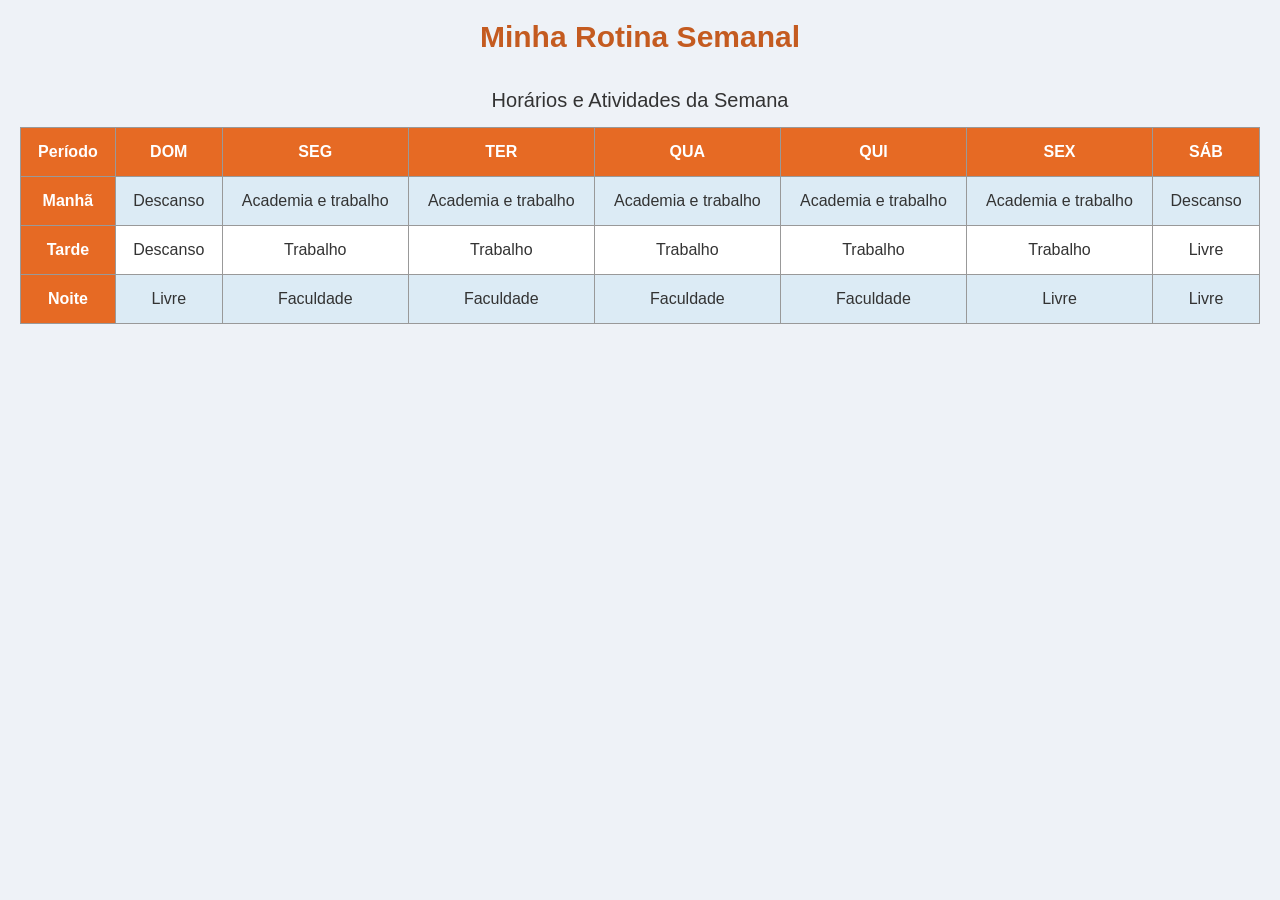
<file: index.html>
<!DOCTYPE html>
<html lang="pt-BR">

<head>
    <meta charset="UTF-8">
    <meta name="viewport" content="width=device-width, initial-scale=1.0">
    <title>Minha Rotina Semanal</title>
    <link rel="stylesheet" href="style.css">
</head>

<body>

<h1>Minha Rotina Semanal</h1>

<!-- Tabela feita com tr*4>td*8 -->
<table>
    <caption>Horários e Atividades da Semana</caption>

    <!-- Dias da semana -->
    <tr>
        <td class="destaque">Período</td>
        <td class="destaque">DOM</td>
        <td class="destaque">SEG</td>
        <td class="destaque">TER</td>
        <td class="destaque">QUA</td>
        <td class="destaque">QUI</td>
        <td class="destaque">SEX</td>
        <td class="destaque">SÁB</td>
    </tr>

    <!-- Rotina da manhã -->
    <tr>
        <td class="destaque">Manhã</td>
        <td>Descanso</td>
        <td>Academia e trabalho</td>
        <td>Academia e trabalho</td>
        <td>Academia e trabalho</td>
        <td>Academia e trabalho</td>
        <td>Academia e trabalho</td>
        <td>Descanso</td>
    </tr>

    <!-- Rotina da tarde -->
    <tr>
        <td class="destaque">Tarde</td>
        <td>Descanso</td>
        <td>Trabalho</td>
        <td>Trabalho</td>
        <td>Trabalho</td>
        <td>Trabalho</td>
        <td>Trabalho</td>
        <td>Livre</td>
    </tr>

    <!-- Rotina da noite -->
    <tr>
        <td class="destaque">Noite</td>
        <td>Livre</td>
        <td>Faculdade</td>
        <td>Faculdade</td>
        <td>Faculdade</td>
        <td>Faculdade</td>
        <td>Livre</td>
        <td>Livre</td>
    </tr>

</table>

</body>
</html>
</file>
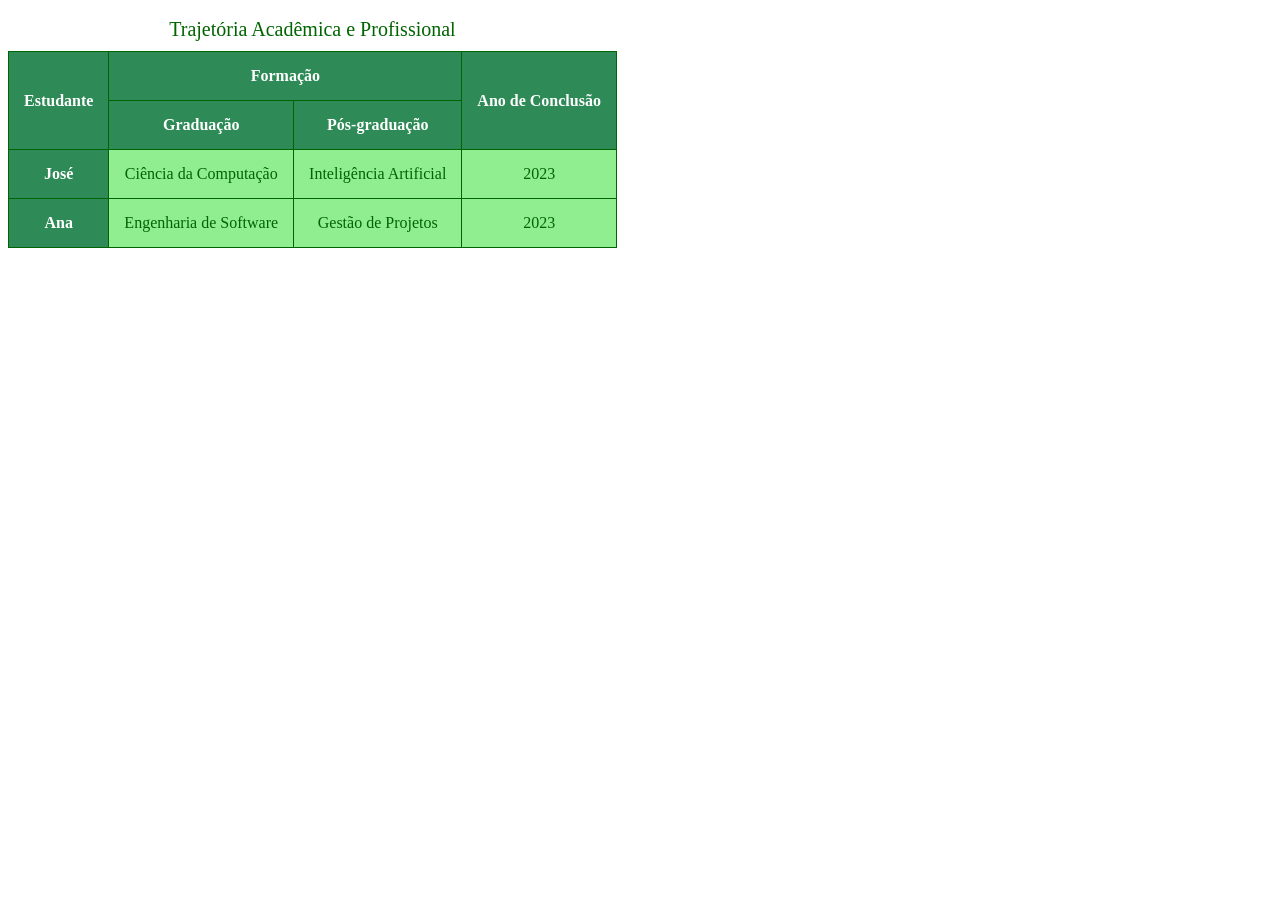
<file: Tabela 1/index.html>
<!DOCTYPE html>
<html lang="pt-BR">
<head>
    <meta charset="UTF-8">
    <meta name="viewport" content="width=device-width, initial-scale=1.0">
    <title>Tabela 1</title>

    <style>
        /* Estilo da tabela */
        .table1 {
            border: 1px solid darkgreen;
            border-collapse: collapse;
            background-color: lightgreen;
            text-align: center;
        }

        /* Bordas e espaçamento */
        th, td {
            border: 1px solid darkgreen;
            padding: 15px;
            text-align: center;
        }

        /* Cabeçalhos */
        th {
            background-color: seagreen;
            color: white;
        }

        /* Células */
        td {
            background-color: lightgreen;
            color: darkgreen;
        }

        /* Título */
        caption {
            color: darkgreen;
            font-size: 20px;
            padding: 10px;
        }
    </style>
</head>

<body>

    <!-- Tabela de trajetória acadêmica -->
    <table class="table1">
        <caption>Trajetória Acadêmica e Profissional</caption>

        <tr>
            <th rowspan="2">Estudante</th>
            <th colspan="2">Formação</th>
            <th rowspan="2">Ano de Conclusão</th>
        </tr>

        <tr>
            <th>Graduação</th>
            <th>Pós-graduação</th>
        </tr>

        <tr>
            <th>José</th>
            <td>Ciência da Computação</td>
            <td>Inteligência Artificial</td>
            <td>2023</td>
        </tr>

        <tr>
            <th>Ana</th>
            <td>Engenharia de Software</td>
            <td>Gestão de Projetos</td>
            <td>2023</td>
        </tr>
    </table>

</body>
</html>
</file>
<file: style.css>
/* Estilo da página */
body {
    background-color: #eef2f7;
    font-family: Arial, sans-serif;
    margin: 20px;
}

/* Título */
h1 {
    color: #c45b20;
    text-align: center;
    font-size: 30px;
}

/* Tabela */
table {
    width: 100%;
    border-collapse: collapse;
    background-color: white;
    margin-top: 20px;
}

/* Título da tabela */
caption {
    color: #333333;
    font-size: 20px;
    padding: 15px;
}

/* Células */
td {
    border: 1px solid #999999;
    padding: 15px;
    text-align: center;
    vertical-align: middle;
    color: #333333;
}

/* Linhas alternadas */
tr:nth-child(even) {
    background-color: #dcebf5;
}

/* Cabeçalho e períodos */
.destaque {
    background-color: #e66a24;
    color: white;
    font-weight: bold;
}
</file>
